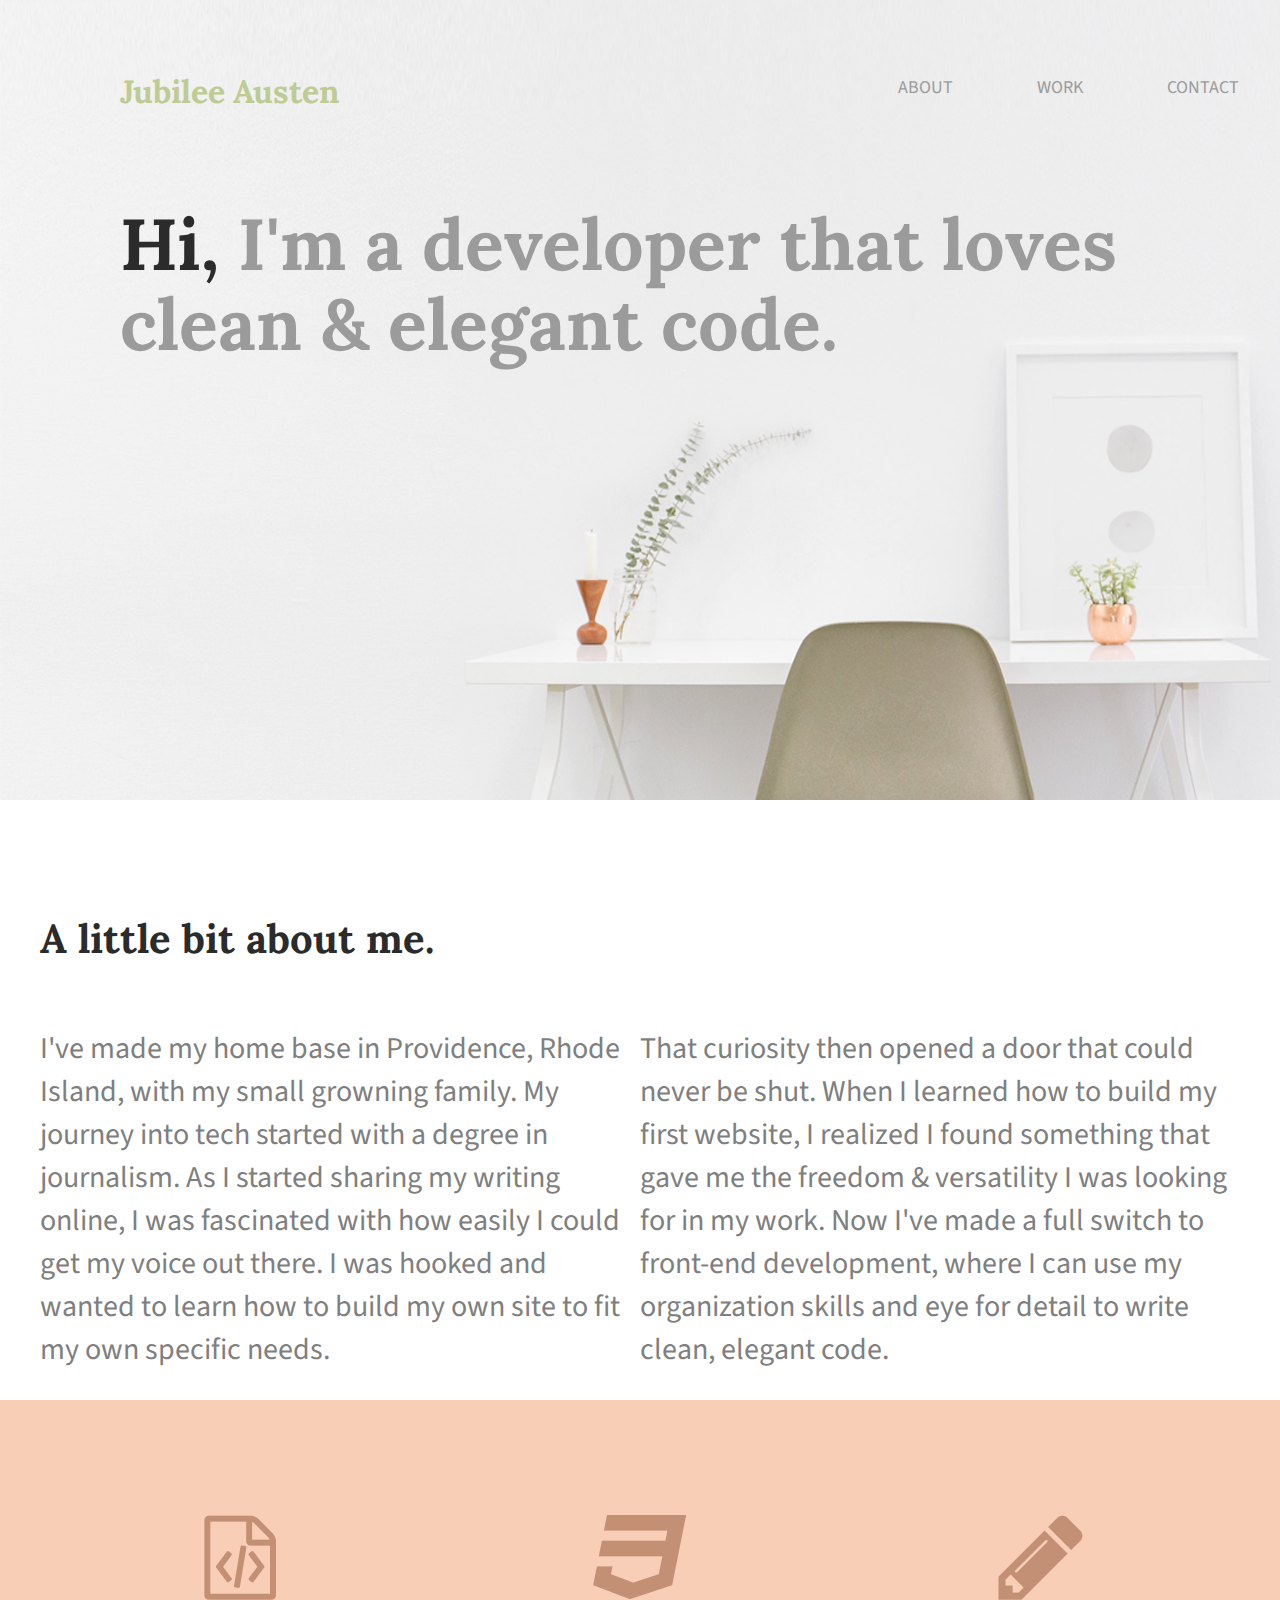
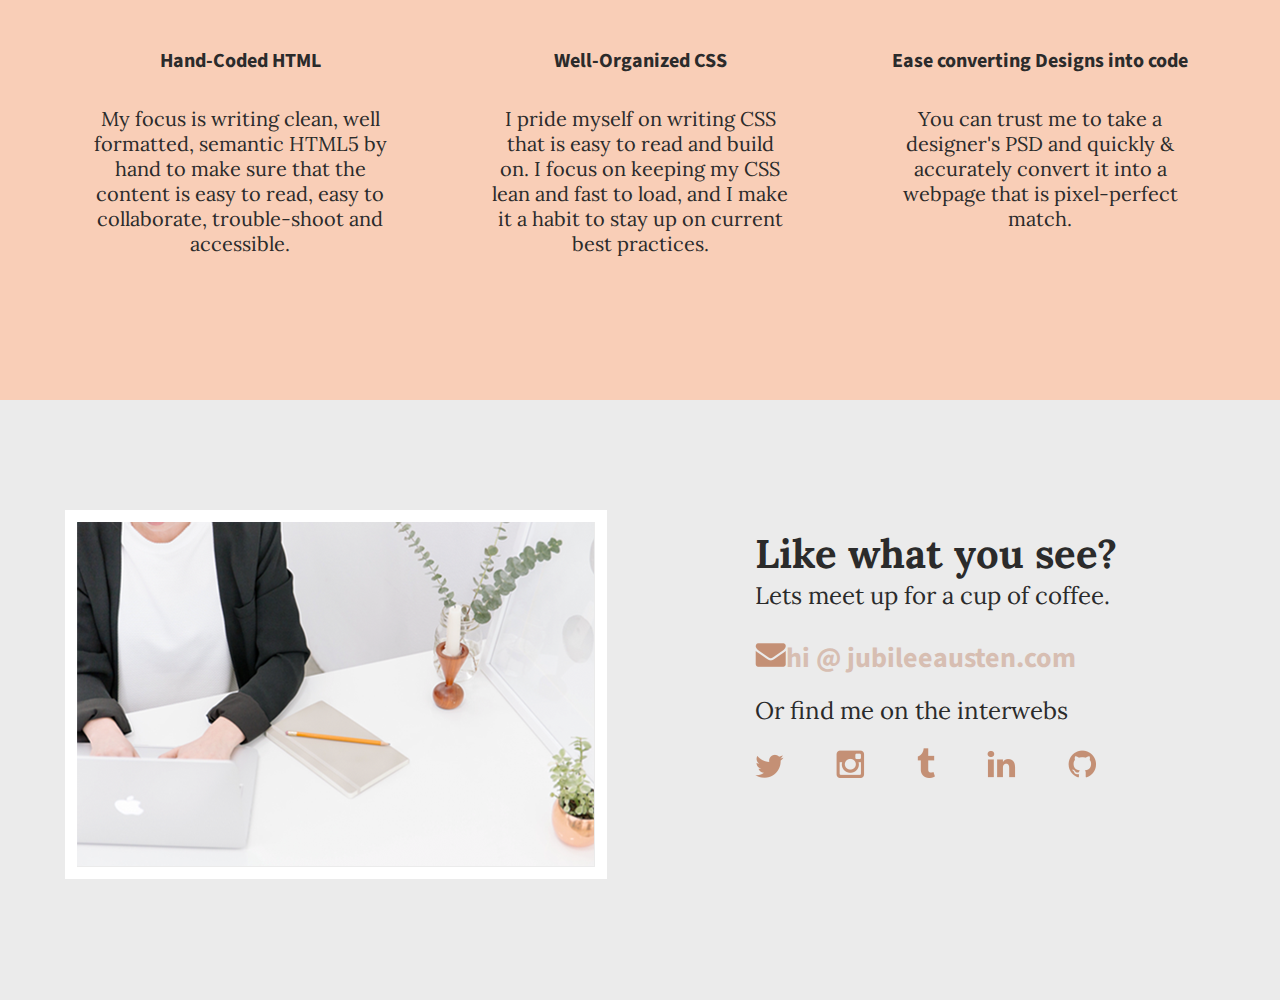
<file: index.html>
<!DOCTYPE html>
<html lang="en">
<head>
    <meta charset="utf-8">
    <title>Jubilee | Austen</title>
    <link rel="stylesheet" href="css/normalize.css">
    <link rel="stylesheet" href="css/main.css">
    <link href='https://fonts.googleapis.com/css?family=Lora:400,700' rel='stylesheet' type='text/css'>
    <link href='https://fonts.googleapis.com/css?family=Source+Sans+Pro:400,700' rel='stylesheet' type='text/css'>
</head>

<body>
    <header>
        <div class="full-width">
            <div class="half-width">
                <h1>Jubilee Austen</h1>
            </div>
            <div class="half-width">
                <nav>
                    <ul>
                        <li><a href="#about">About</a></li>
                        <li><a href="#work">Work</a></li>
                        <li><a href="#contact">Contact</a></li>
                    </ul>
                </nav>
            </div>
            <h2><span>Hi,</span> I'm a developer that loves clean &amp; elegant code.</h2>
        </div>
    </header>
    <main>
        <section id="about">
            <div class="full-width">
                <h2>A little bit about me.</h2>
                <div class="half-width">
                    <p>I've made my home base in Providence, Rhode Island, with my small growning family. My journey
                        into
                        tech started with a degree in journalism. As I started sharing my writing online, I was
                        fascinated
                        with how easily I could get my voice out there. I was hooked and wanted to learn how to build my
                        own
                        site to fit my own specific needs.</p>
                </div>

                <div class="half-width">
                    <p>That curiosity then opened a door that could never be shut. When I learned how to build my first
                        website, I realized I found something that gave me the freedom & versatility I was looking for
                        in my work. Now I've made a full switch to front-end development, where I can use my
                        organization skills and eye for detail to write clean, elegant code.</p>
                </div>
            </div>
        </section>

        <section id="work">
            <div class="full-width">
                <div class="third-width">
                    <img src="img/html-icon.png" alt="HTML icon" />
                    <h3>Hand-Coded HTML</h3>
                    <p>My focus is writing clean, well formatted, semantic HTML5 by hand to make sure that the content
                        is easy to read, easy to collaborate, trouble-shoot and accessible.</p>
                </div>
                <div class="third-width">
                    <img src="img/css-icon.png" alt="CSS icon" />
                    <h3>Well-Organized CSS</h3>
                    <p>I pride myself on writing CSS that is easy to read and build on. I focus on keeping my CSS lean
                        and fast to load, and I make it a habit to stay up on current best practices.</p>
                </div>
                <div class="third-width">
                    <img src="img/pencil-icon.png" alt="Pencil icon" />
                    <h3>Ease converting Designs into code</h3>
                    <p>You can trust me to take a designer's PSD and quickly & accurately convert it into a webpage that
                        is pixel-perfect match.</p>
                </div>
            </div>
        </section>

        <footer id="contact">
            <div class="full-width">
              <div class="half-width">
              <div id="contact-img">
                <img src="img/contact-image.png" alt="my contact image" />
              </div>
            </div>
            <div class="half-width">
                <h2>Like what you see?</h2>
                <h3 id="email-header">
                Lets meet up for a cup of coffee.
              </h3>
              <div id="envelope">
                <a href="hi@jubileeausten.com"> <img src="img/envelope.png" alt="envelope icon">hi @
                    jubileeausten.com</a>
              </div>
              <h3 id="socialmedia-header">
                Or find me on the interwebs
              </h3>
                <ul>
                    <li><a href=""><img src="img/twitter.png" alt="twitter icon" /></a></li>
                    <li><a href=""><img src="img/instagram.png" alt="instagram icon" /></a></li>
                    <li><a href=""><img src="img/tumblr.png" alt="tumblr icon" /></a></li>
                    <li><a href=""><img src="img/linkedin.png" alt="linkedin icon" /></a></li>
                    <li><a href=""><img src="img/github.png" alt="github icon" /></a></li>
                </ul>
            </div>
          </div>    <!-- end full-width -->
        </footer>
    </main>
</body>
  </html>
</file>
<file: css/main.css>
/***** BASE STYLES *****/
body {
	font-family: 'Source Sans Pro', sans-serif;
	color: #2b2b2b;
}
#about, #work, #contact {
	height: 600px;
}
/***** GRID  *****/
.full-width {
	width: 1200px;
	margin: 0 auto;
}
/**Jubilee Austen***/
.half-width {
	width: 600px;
	float: left;
}
header {
	height:800px;
	background: url('../img/hero.png');
	background-size:cover;
}
header h1 {
	padding:50px 0px 50px 80px;
	font-family: 'Lora',serif;
	color:#becb92;
}
header h2 {
	width:1000px;
	clear:both;
	font-family:'Lora', san-serif;
	font-size:72px;
	line-height:80px;
	color:#9b9b9b;
	padding:20px 0px 20px 80px;
}
nav {
	float:right;
	padding:75px 25px;
	font-family: 'Source Sans Pro', sans-serif;
	padding-right:0px;
}
nav ul li {
	display:inline-block;
}
nav ul li a{
	text-transform: uppercase;
	text-decoration: none;
	font-size: 18px;
	color: #9b9b9b;
	padding-left: 80px;
}
h2 span{
	color:#2b2b2b;
}
/**html,css,code**/
.third-width {
	width: 400px;
	float: left;
}
/***** ABOUT SECTION ******/
#about .full-width {
	padding: 80px 0;
	color:#2b2b2b;
	font-size:2px;
}
#about h2 {
	font-family:'Lora', serif;
	font-size: 36px;
	padding-left: 200px 0;
	font-size: 40px;
}

#about p {
	font-size: 30px;
	color: #7f7f7f;
	line-height: 40px 0;
	padding-left: 0px 50;
	padding-right: 20px 0;
}
/**** WORK SECTION ****/
#work {
	background-color: #f9ceb7;
	text-align: center;
}
#work .full-width {
	padding: 115px 0;
}
#work img {
	padding-bottom: 30px;
}
#work h3 {
	font-size:20px;
	line-height: 50px;
	width: 400px;
	margin: 0 auto;
}
#work p {
font-family:'Lora', serif;
font-size:20px;
line-height:20px 0;
padding: 0 50px;
}
								/**** CONTACT ****/
#contact {
	background: #ebebeb;
}
#contact .full-width {
	padding: 110px 0;
}
#contact-img{
	border:12px solid #ffffff;
	margin-left: 25px;
	width:518px;
	height:345px;
}
#contact h2, #email-header, #socialmedia-header, #contact ul {
	padding-left: 115px;
}
#contact #envelope {
	padding: 0 10px 0 115px;
	position: absolute;
}
#contact h3 {
	padding: 0 10px 0 115px;
	font-size:24px;
	font-weight:10;
	font-family:'Lora';
	line-height: 75px;
}
							/***like what you see ****/
#contact h2 {
	font-family: 'Lora';
	font-size: 40px;
	line-height: 2.0px;
	padding:10px 10px 0 115px;
}
#contact #email-header {
	font-size:24px;
	font-weight:10px;
	line-height: 20px 0;
	margin: -30px 0 5px 0;
}
#socialmedia-header{
	font-weight:10px;
	font-size: 24px;
	line-height: 5px;
	margin: 40px 0 0 0;
	font-family: 'Lora',sans-serif;
}
/** hi @ jubillee.com **/
#contact a {
	text-decoration: none;
	color: #d7beb2;
	font-weight: 700;
	font-size:28px;
	font-family: 'Source Sans Pro', sans-serif;
}
#contact ul{
	list-style: none;
}
#contact ul li {
	display: inline-block;
}
#contact ul img {
	padding-right:48px;
	font-size: 32px;
}
ul {
	list-style-type:none;
	margin:0px;
	padding:0px;
}
li {
	display:inline-block;
	margin-right:1px;
}
</file>
